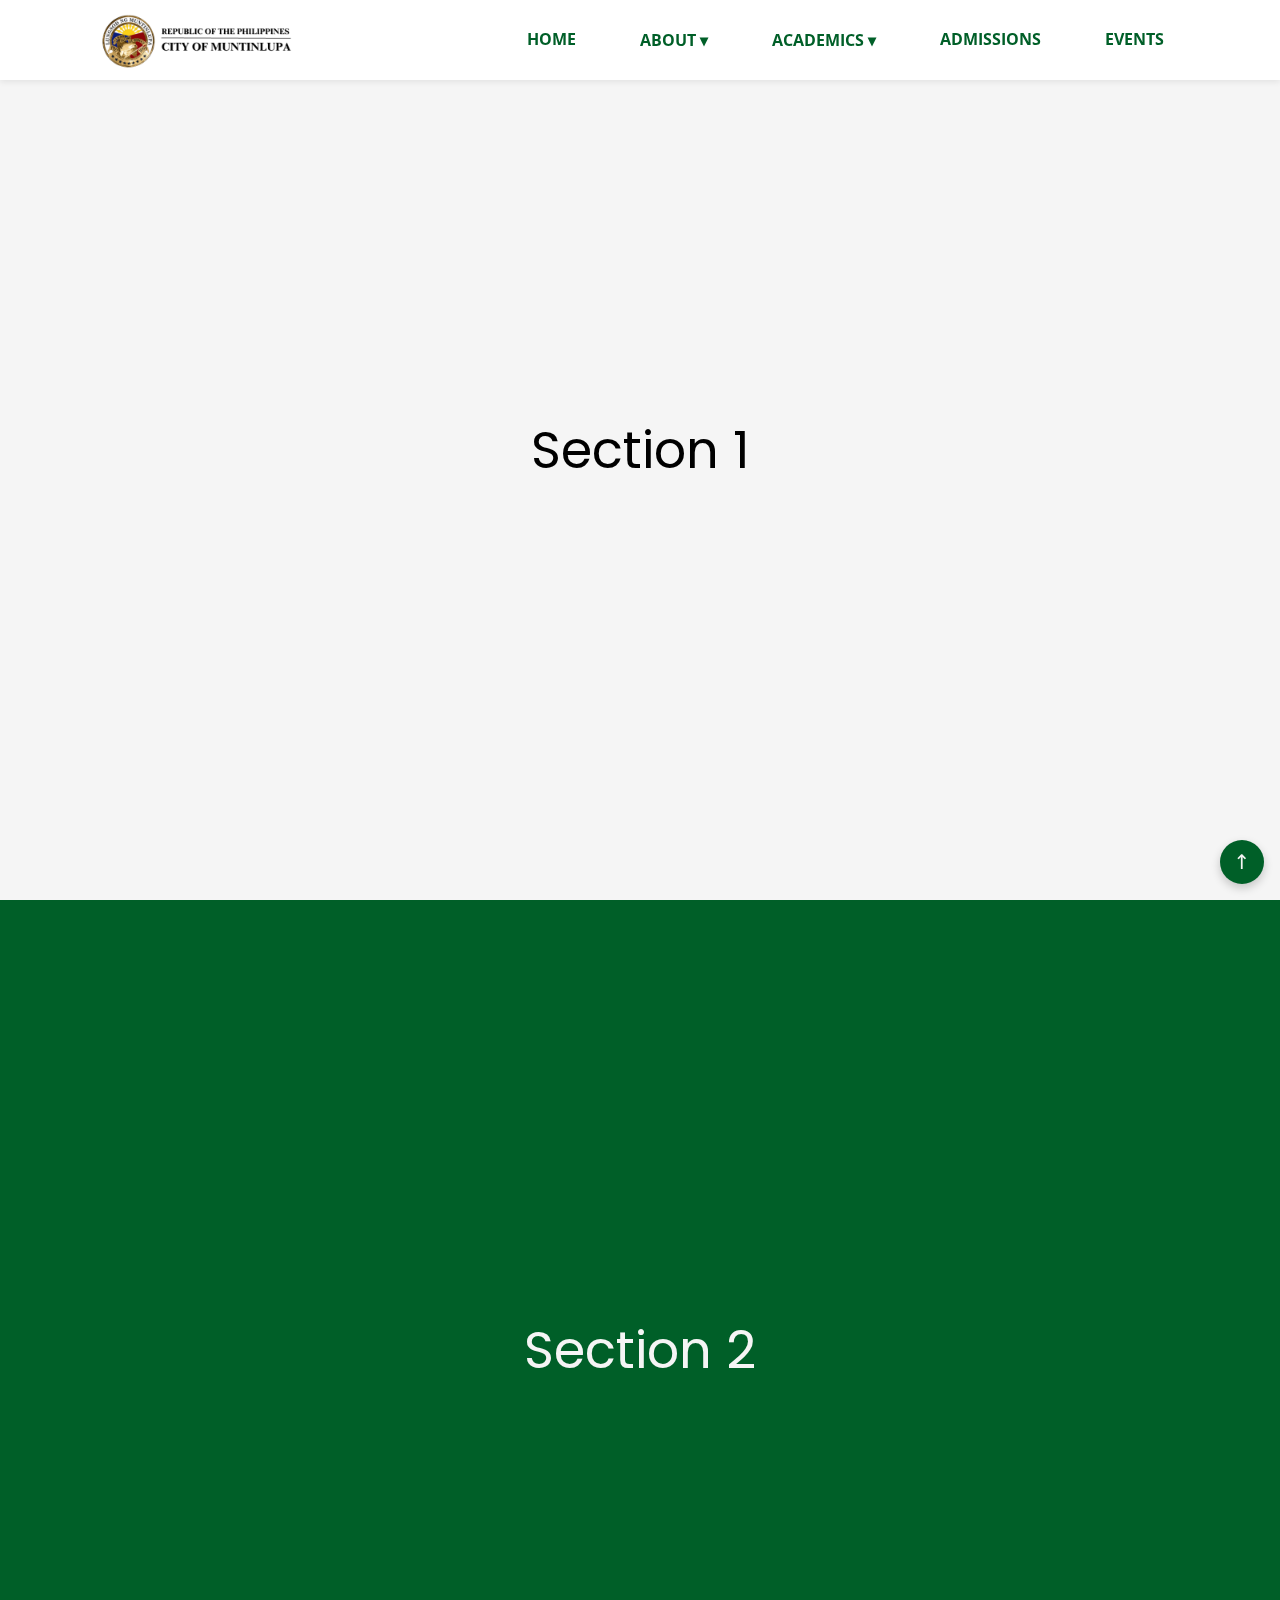
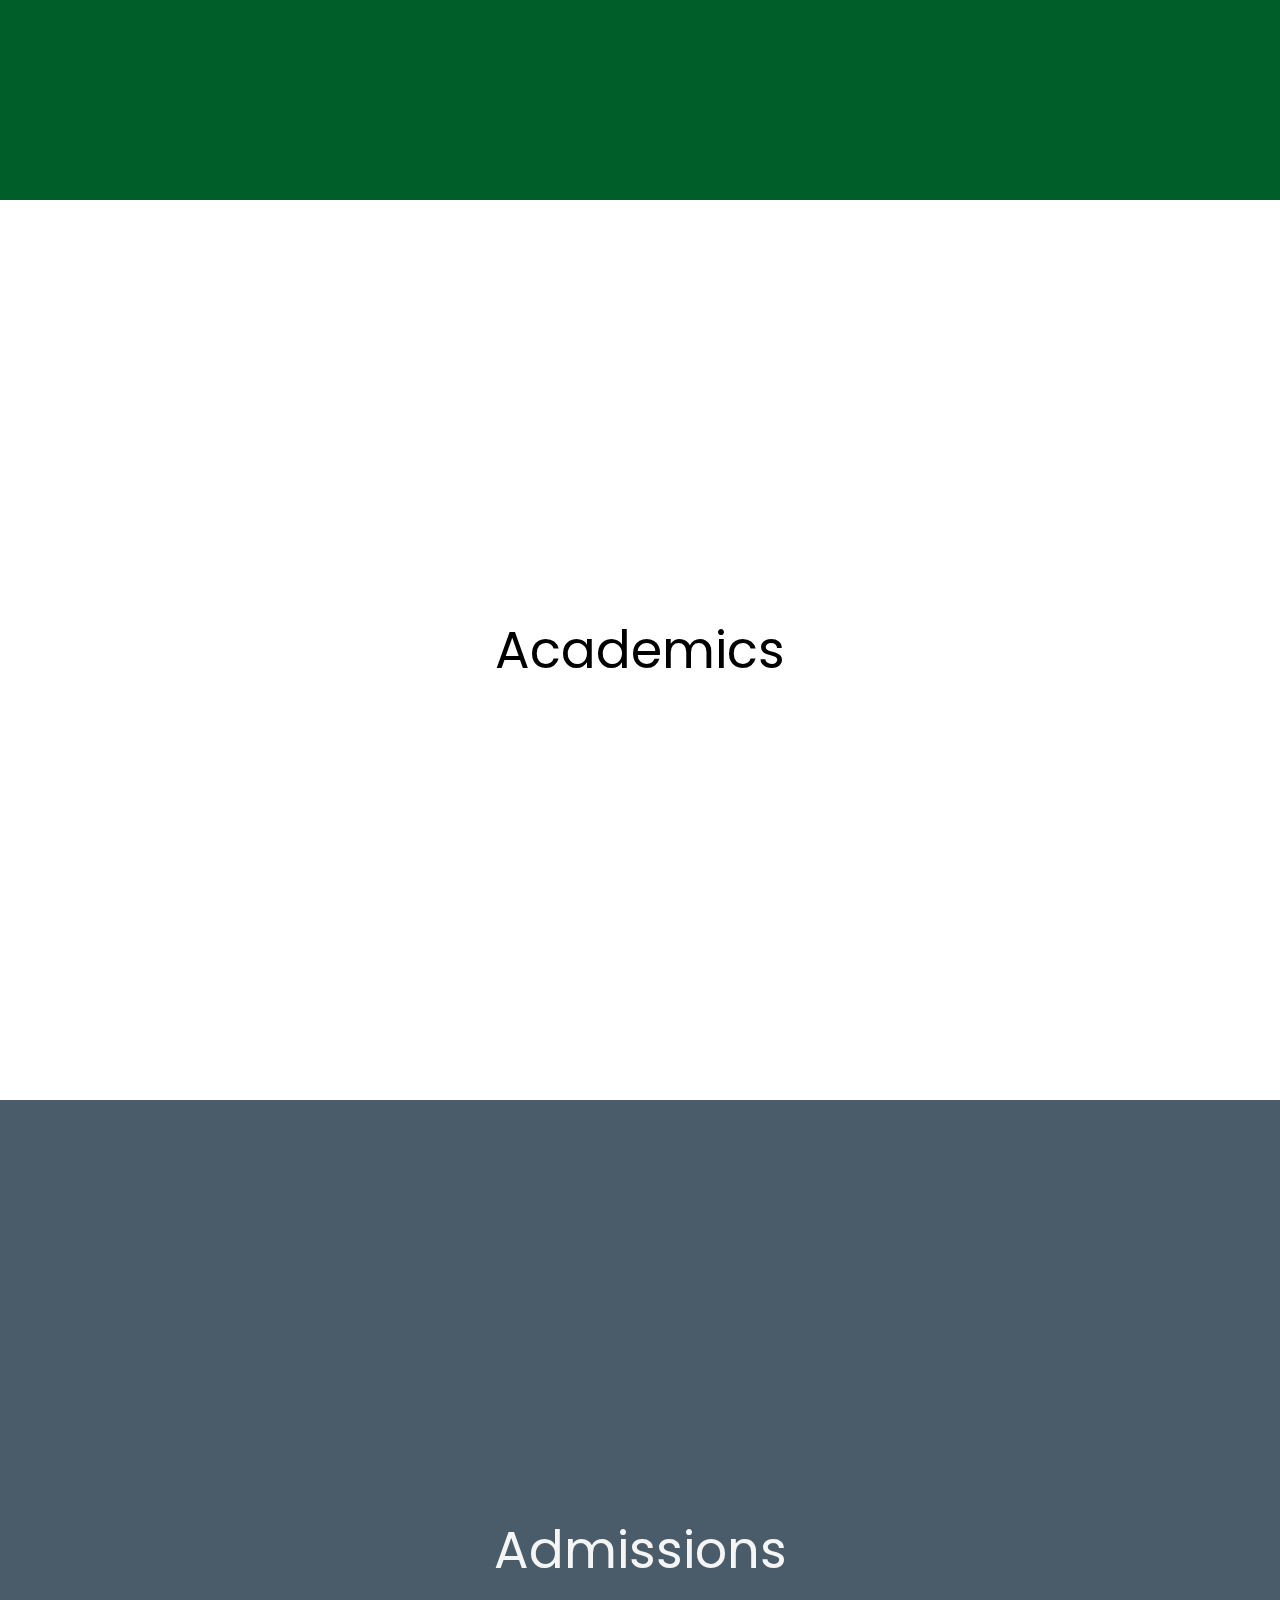
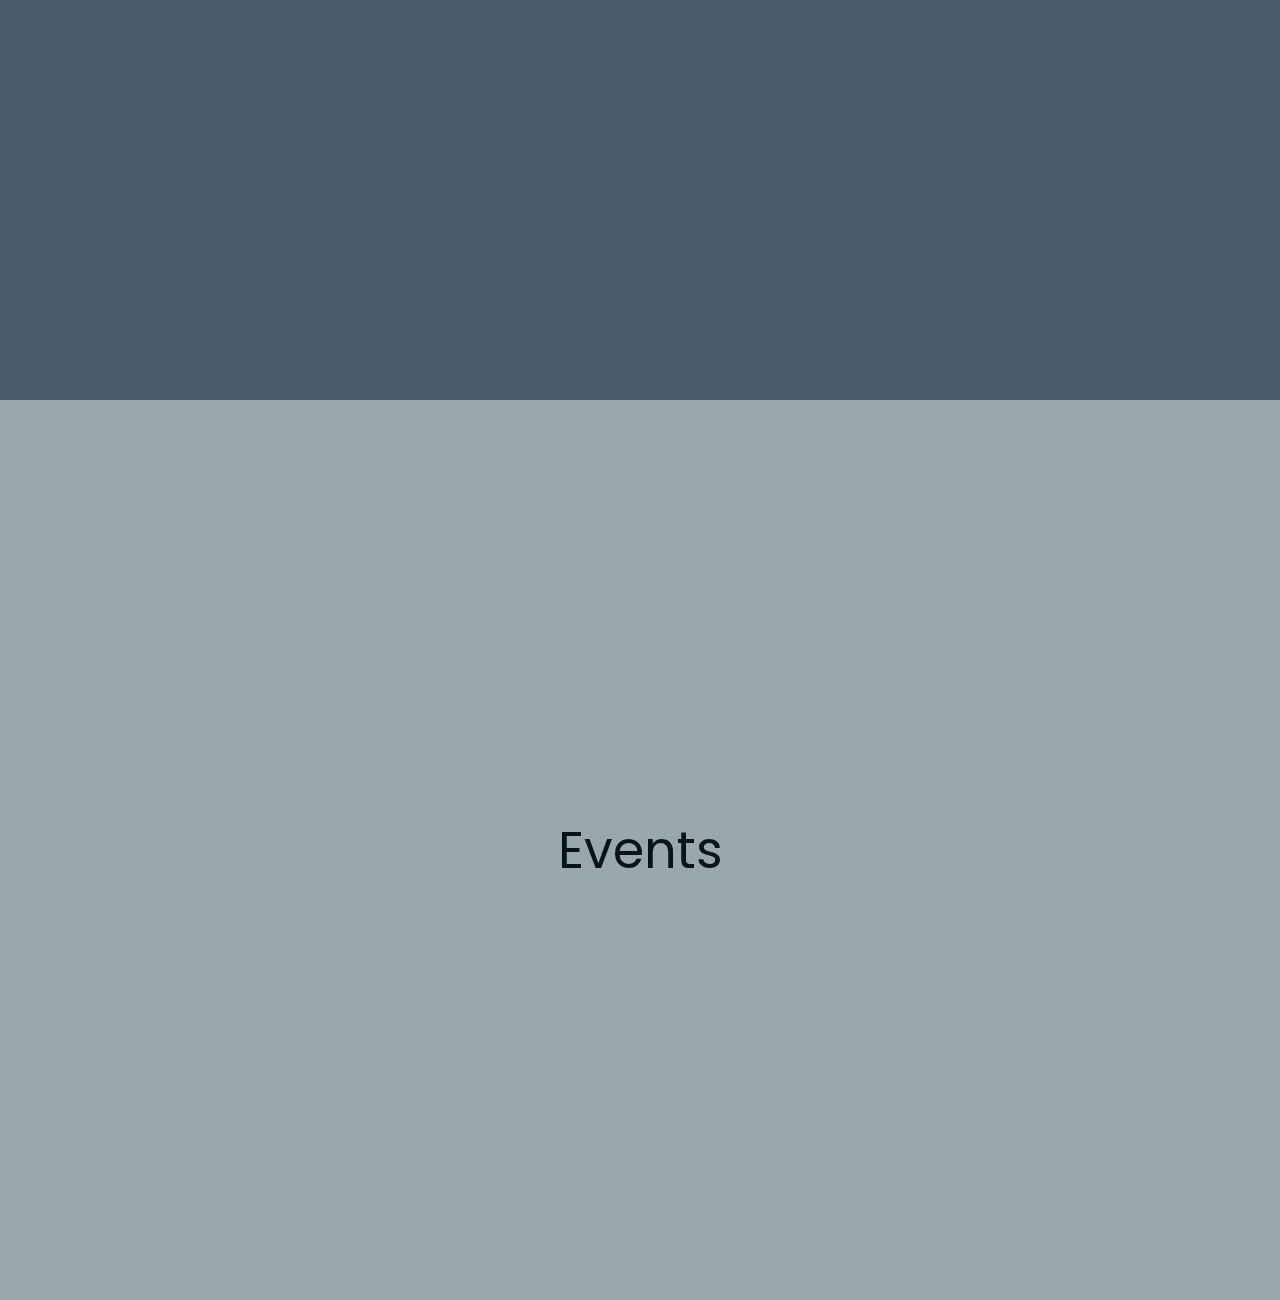
<file: AboutMnhs.html>
<!DOCTYPE html>
<html lang="en">
<head>
    <meta charset="UTF-8">
    <meta name="viewport" content="width=device-width, initial-scale=1.0">
    <title>MNHS Main</title>
    <link rel="website icon" href="../Images/mnhs-logo-trans.png" type="png">
    <link rel="stylesheet" href="../CSS/AboutMnhs.css">
</head>
<body>
                            <!--NAVIGATIION BAR-->
    <header class="navbar">
        <img src="../Images/munt trans.png" class="logo" id="logo">

        <nav class="nav-menu">
        <a href="index.html">Home</a>
          
  <div class="Dropdown">
    <a class="drop-btn">About ▾</a>
    <div class="dropdown-list">
      <a href="AboutMnhs.html">About MNHS</a>
      <a href="#mission-vision">Mission and Vision</a>
      <a href="#Principal">Principal</a>
      <a href="#faculty">Faculty</a>
      <a href="#achievements">Achivements</a>
      <a href="#facilities">Facilities</a>
    </div>
  </div>

        <!-- ========== Dropdown: ACADEMICS ========== -->
<div class="Dropdown">
  <a   class="drop-btn">Academics ▾</a>
  <div class="dropdown-list">
    <a href="#Strands">SHS Strands</a>
    <a href="#JHS">JHS Grades 7 to 10</a>
  </div>
</div>

        <a href="#Admissions">Admissions</a>
        <a href="#Events">Events</a>
       </nav>
         <!-- Mobile toggle button -->
  <button id="menu-toggle">☰</button>
    </header>
                  <!--SECTIONS-->
    <section id="Hero"                 class="panel">Section 1</section>
    <section id="qoute"                class="panel">Section 2</section>
    <section id="Academics"            class="panel">Academics</section>
    <section id="Admissions"           class="panel">Admissions</section>
    <section id="Events"               class="panel">Events</section> 

      <!-- back‑to‑top button -->
  <a href="#Hero" class="to‑top">↑</a>



  <script src="../Script/script.js"></script>
</body>

</html>
</file>
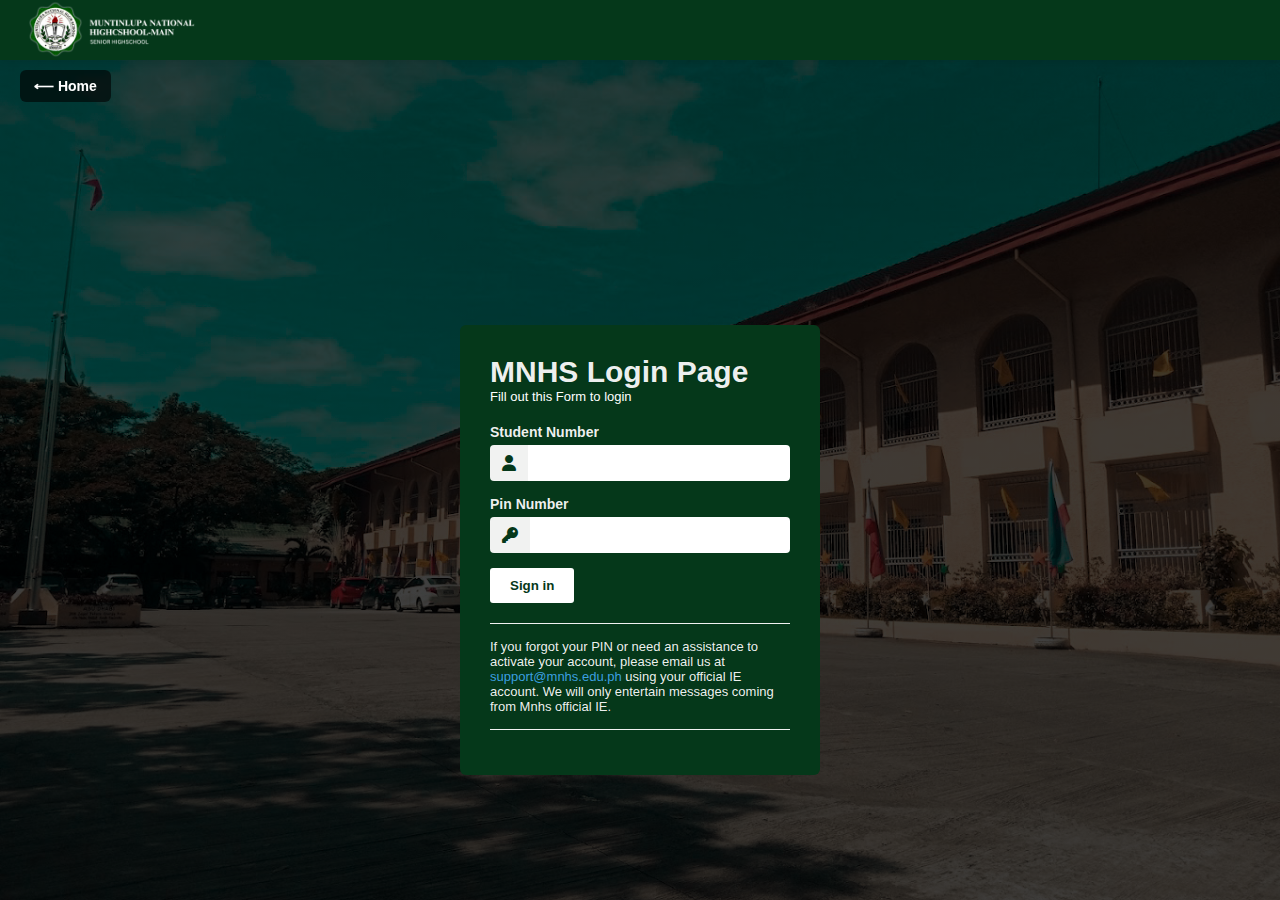
<file: login.html>
<!DOCTYPE html>
<html lang="en">
    <head>
        <meta charset="utf-8">
        <meta name="viewport" content="width=device-width,initial-scale=1.0">
        <title>login page</title>
        <link rel="website icon" href="Images/mnhs-logo-trans.png" type="png">
        <link rel="stylesheet" href="https://cdnjs.cloudflare.com/ajax/libs/font-awesome/6.4.0/css/all.min.css">
        <link rel="stylesheet" href="CSS/login.css">
    </head>
<body>
    <div class="container-nav">
    <header class="navbar">
        <img src="Images/MUNTINLUPA NATIONAL HIGHSCHOOL-MAIN-white.png" class="logo" id="logo" alt="MNHS Logo">
    </header>

    <!--===back button===-->
    <a href="index.html" id="back-button" aria-label="Back to home">⟵ Home</a>

   <div class="container">
    <div class="header">
        <h1>MNHS Login Page</h1>
        <p>Fill out this Form to login</p>
    </div>
        <!--===Login Field====-->
    <form class="login-form">

        <label for="student-number">Student Number</label>
        <div class="input-group">
            <i class="fa-solid fa-user"></i>
        <input type="text" name="student-number" id="student-number-field" required >
        </div>

        
        <label for="pin-number">Pin Number</label>
        <div class="input-group">
            <i class="fa-solid fa-key"></i>
        <input type="password" name="pin-number" id="pin-number-field" required >
        </div>


        <button type="submit">Sign in</button>
    </form>
    
    <div class="help-text">
    <p >
        If you forgot your PIN or need an assistance to activate your account, please email us at <a href="">support@mnhs.edu.ph</a> using your official IE account. We will only entertain messages coming from Mnhs official IE.
    </p>
    </div>
</div>
</div>
</body>
</html>
</file>
<file: CSS/AboutMnhs.css>
/* -------------------------------------------------
   Google Fonts
--------------------------------------------------*/
@import url('https://fonts.googleapis.com/css2?family=Open+Sans:wght@300;400;600&family=Poppins:wght@300;400;500&display=swap');

/* -------------------------------------------------
   Root variables
--------------------------------------------------*/
:root {
  /* Brand / Theme */
  --color-primary: #005f28;   /* Main primary color */
  --hover-color:   #007A35;   /* Hover color        */
  --color-light:   #f5f5f5;   /* Light bg / text    */
  --color-white:   #ffffff;   /* Body background    */
}

/* -------------------------------------------------
   Reset & globals
--------------------------------------------------*/
* {
  box-sizing: border-box;
  margin: 0;
  padding: 0;
  font-family: 'Poppins', system-ui, sans-serif;
}

html { scroll-behavior: smooth; }

body {background-color: #f5f5f5;}

/* -------------------------------------------------
   Navigation bar
--------------------------------------------------*/
.navbar {
  position: fixed;
  top: 0;
  left: 0;
  right: 0;
  height: 80px;
  z-index: 100;

  display: flex;
  align-items: center;
  justify-content: space-between;

  padding: 0 7.5%;
  background: var(--color-white);
  box-shadow: 0 2px 6px rgba(0, 0, 0, .08);
}

.logo {
  width: 200px;
  cursor: pointer;
  margin-top: 20px;
}

/* --- main nav links ----------------------------------*/
.navbar a,
.drop-btn {
  display: inline-block;
  margin: 0 20px;
  text-decoration: none;
  color: var(--color-primary);
  text-transform: uppercase;
  font-family: 'Open Sans', sans-serif;
  font-weight: bold;
  background: none;
  border: none;
  cursor: pointer;
}

.navbar a:hover,
.drop-btn:hover {
  color: var(--hover-color);
  transition: color .4s ease;
}

/* navbar animation */

.nav-menu a {position: relative; transition: color 0.3s ease;}

/* The underline line */
.nav-menu a::after {
  content: '';
  position: absolute;
  bottom: 0;
  left: 0;
  width: 0%;
  height: 2px;
  background-color: var(--hover-color);
  transition: width 0.3s ease;
}

/* Expand the underline on hover */
.nav-menu a:hover::after {
  width: 100%;
}


/* container for links */
.nav-menu { display: flex; gap: 1.5rem; }

#menu-toggle { display: none; }        /* hidden on desktop */

/* -------------------------------------------------
   Dropdown (About → 6 items)
--------------------------------------------------*/
.Dropdown { position: relative; }

.dropdown-list {
  display: none;
  position: absolute;
  top: 100%; left: 0;
  background: var(--color-light);
  min-width: 180px;
  flex-direction: column;
  gap: .5rem;
  padding: .75rem 1rem;
  box-shadow: 0 4px 12px rgba(0, 0, 0, .12);
  z-index: 99;
}

.dropdown-list a {
  color: var(--color-primary);
  text-decoration: none;
  white-space: nowrap;
  font-family: 'Open Sans', sans-serif;
}



/* Dropdown hidden by default */
.dropdown-list {
  display: none;
  position: absolute;
  top: 100%;
  left: 0;
  background: var(--color-light);
  min-width: 180px;
  flex-direction: column;
  padding: 0.75rem 1rem;
  box-shadow: 0 4px 12px rgba(0, 0, 0, 0.12);
  z-index: 99;
}

/* 👇 Show list only if .show class is toggled by JS */
.Dropdown.show .dropdown-list {
  display: flex;
}


/* -------------------------------------------------
   Mobile (≤ 768 px)
--------------------------------------------------*/
@media screen and (max-width: 768px) {
  /* slide‑in side menu */
  .nav-menu {
    display: none;
    flex-direction: column;
    position: fixed;
    top: 0;
    left: 0;
    width: 260px;
    height: 100vh;
    padding: 2rem;
    background: var(--color-light);
  }
  .nav-menu.show { display: flex; }

  #menu-toggle {
    display: block;
    position: absolute;
    right: 1rem;
    top: 1rem;
    background: none;
    border: none;
    font-size: 2rem;
    color: var(--color-primary);
  }

  /* keep logo centred when menu icon appears */
  .logo.centered {
    position: absolute;
    left: 50%;
    top: 20px;
    transform: translate(-50%, -45%);
    z-index: 101;
  }

  /* dropdown stacks with indent */
  .dropdown-list {
    position: static;
    box-shadow: none;
    padding-left: 1rem;
  }
  .dropdown-list a { padding: .4rem 0 .4rem 1rem; }
}

/* -------------------------------------------------
   Full‑screen panels
--------------------------------------------------*/
.panel {
  min-height: 100vh;
  display: flex;
  align-items: center;
  justify-content: center;
  font-size: clamp(2rem, 4vw, 4rem);
  padding: 2rem;
  text-align: center;
}

#Hero { 
  background: var(--color-light); 

}


#qoute     { background: var(--color-primary); color: var(--color-light); }
#Academics   { background: var(--color-white); }
#Admissions  { background: #4A5C6A; color: var(--color-light); }
#Events      { background: #9BA8AB; color: #06141B; }
/* #Contact  { background:#CCD0CF; color:#06141B; } */

/* -------------------------------------------------
   Back‑to‑top button
--------------------------------------------------*/
.to‑top {
  position: fixed;
  right: 1rem;
  bottom: 1rem;
  width: 2.75rem;
  height: 2.75rem;
  display: flex;
  align-items: center;
  justify-content: center;

  background: var(--color-primary);
  color: var(--color-light);
  border-radius: 50%;
  font-size: 1.25rem;
  text-decoration: none;
  box-shadow: 0 4px 10px rgba(0, 0, 0, .2);
}

.to‑top:hover { background: var(--hover-color); }
</file>
<file: CSS/login.css>
*{margin: 0;
  padding: 0;
  box-sizing: border-box;
  font-family: 'Open Sans', sans-serif;}
:root {
    /* Brand / Theme */
    --color-primary: #05381a;   /* Main primary color */
    --hover-color:   #007A35;   /* Hover color        */
    --color-light:   #f5f5f5fb;   /* Light bg / text    */
    --color-white:   #ffffff;   /* Body background    */
  }

body{
    position: relative;                 /* <── added */
    height: 100%;
    margin: auto;
    padding-top: 200px;
    font-family: "Times New Roman", serif;
    display: grid;
    justify-content: center;
    align-items: center; 
    width: 100%;
    height: 100vh;
    background-image: linear-gradient(rgba(0,0,0,0.75),
                                      rgba(0,0,0,0.75)),
                      url("../Images/banner1.jpg");
    background-size: cover;
    background-position: center;
}
.logo{
    width: 220px;
    cursor: pointer;
    margin-top: 30px;
}

/* ── Back button styling ─────────────────────────────────────────── */
#back-button {
  position: absolute;
  top: 70px;
  left: 20px;
  padding: 8px 14px;
  font-size: 14px;
  font-weight: bold;
  text-decoration: none;
  color: #ffffff;
  background: rgba(0,0,0,0.60);
  border-radius: 6px;
  backdrop-filter: blur(2px);
  transition: background 0.25s ease-in-out;
  z-index: 9999;
  pointer-events: auto;
}

#back-button:hover,
#back-button:focus {
  background: rgba(40, 109, 0, 0.87);
}


.navbar{
  position: fixed;
  top: 0;
  left: 0;
  right: 0;
  
  height: 60px;
  z-index: 100;

  display: flex;
  align-items: center;
  justify-content: space-between;

  background: var(--color-primary);
  box-shadow: 0 2px 6px rgba(0, 0, 0, 0.08);
}

.container{
  background-color: var(--color-primary);
  padding: 30px;
  width: 360px;
  height: 450px;
  border-radius: 6px;
}
.header{
  text-align: left;
  margin-bottom: 20px;
}
.header h1{
  font-weight: 700;
  font-size: 30px;
  color: var(--color-light);
}
.header p{
  font-size: 13px;
  color: var(--color-white);
}

label{
  font-weight: 600;
  margin-top: 15px;
  display: block;
  margin-bottom: 5px;
  font-size: 14px;
  color: var(--color-light);
}

.input-group{
  display: flex;
  margin-bottom: 15px;
}

.input-group i{
  background-color: var(--color-light);
  padding: 10px 12px;
  display: flex;
  align-items: center;
  justify-content: center;
  color: var(--color-primary);
  border-top-left-radius: 4px;
  border-bottom-left-radius: 4px;
  font-size: 16px;
  width: 40px;
}

.input-group input{
    border: none;
    outline: none;
    background-color: var(--color-white);
    color: var(--color-primary);
    padding: 10px;
    border-top-right-radius: 4px;
    border-bottom-right-radius: 4px;
    width: 100%;
    font-size: 14px;
}
button{
  background-color: var(--color-white);
  border: none;
  padding: 10px 20px;
  color: var(--color-primary);
  font-weight: bold;
  cursor: pointer;
  border-radius: 3px;
  float: left;
}

button:hover{
  color: var(--color-light);
  background: var(--hover-color);
  transition: all 0.2s ease-in-out;
}



.help-text{
  margin-top: 70px;
  font-size: 13px;
  color: var(--color-light);
  border-top: 1px solid var(--color-light);
  border-bottom:1px solid var(--color-light);
  padding-top: 15px;
  padding-bottom: 15px;
}

.help-text a{
  color: #3ea4e7fb;
  text-decoration: none;
}

.help-text a:hover{
  text-decoration: underline;
}
</file>
